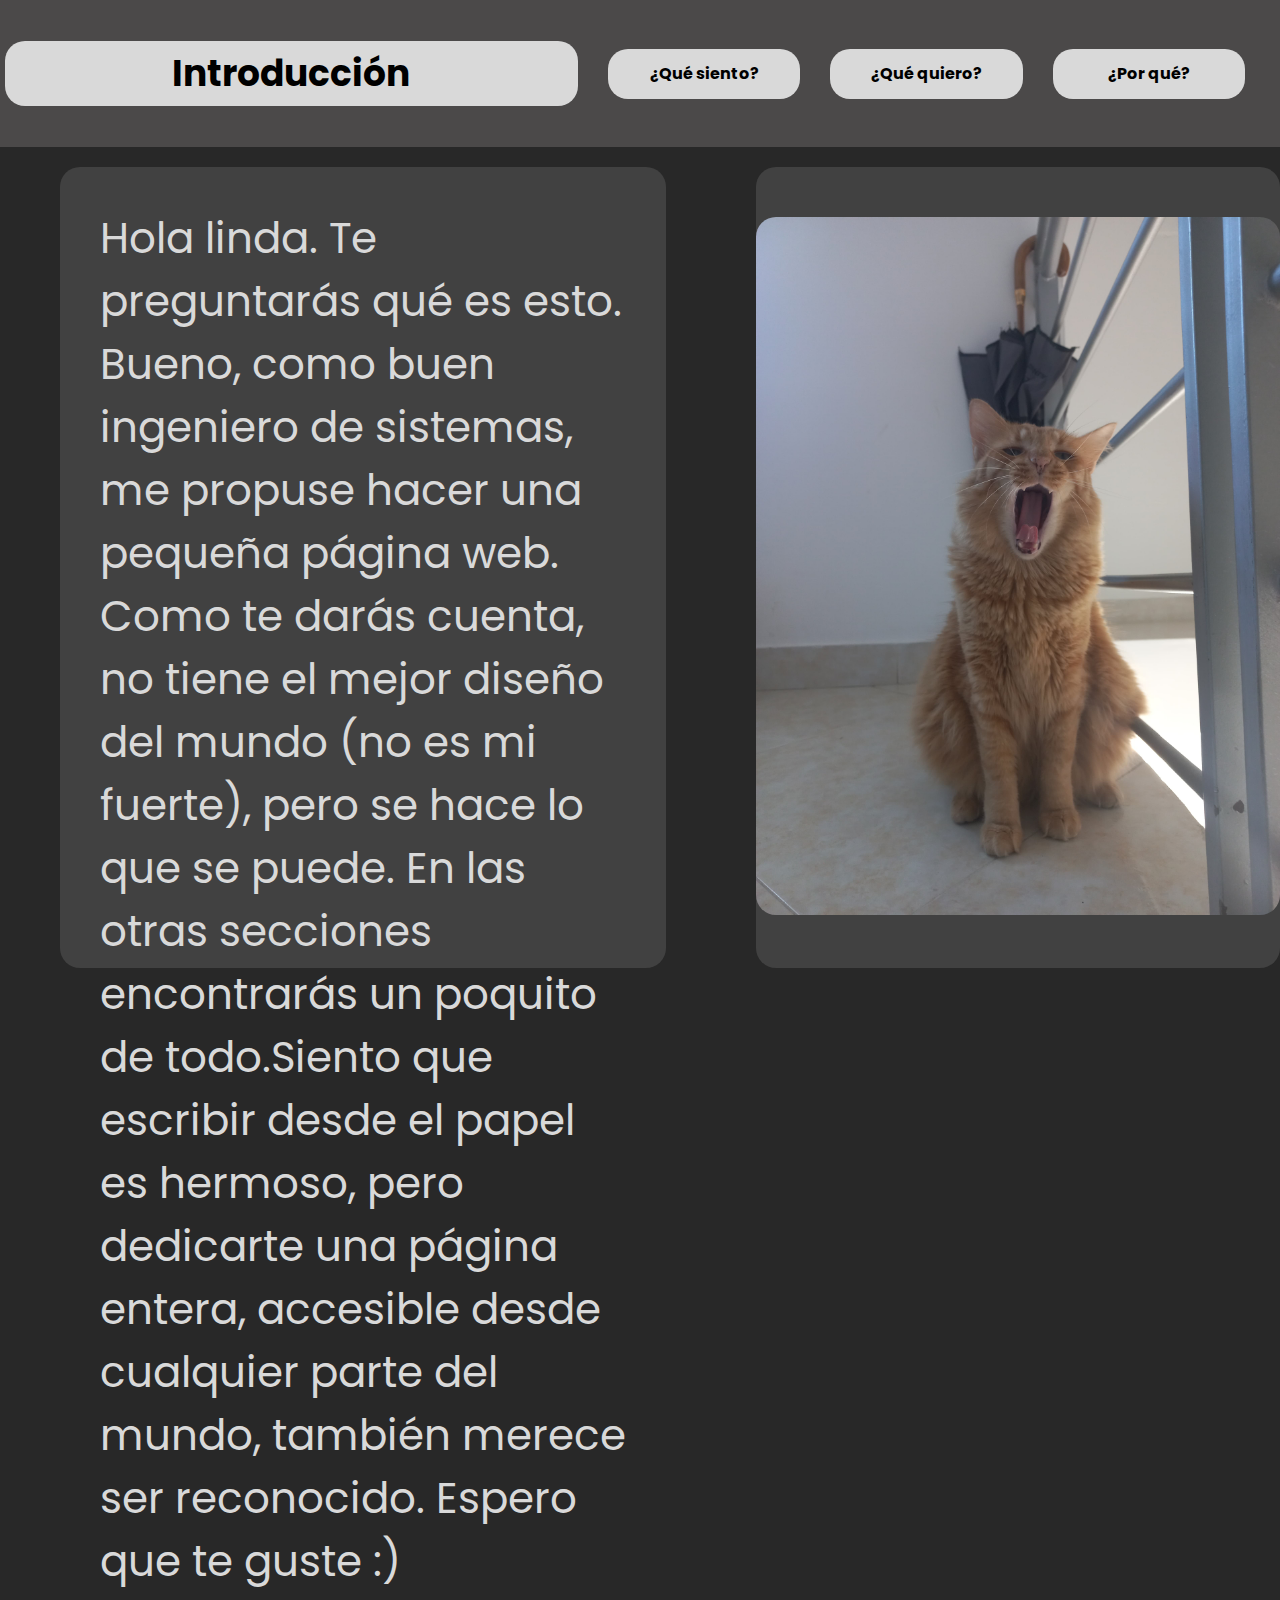
<file: index.html>
<!DOCTYPE html>
<html>
    <head>
        <title>Valeria</title>
        <link href="styles.css" rel="stylesheet">
        <link rel="preconnect" href="https://fonts.googleapis.com">
<link rel="preconnect" href="https://fonts.gstatic.com" crossorigin>
<link href="https://fonts.googleapis.com/css2?family=Poppins:ital,wght@0,100;0,200;0,300;0,400;0,500;0,600;0,700;0,800;0,900;1,100;1,200;1,300;1,400;1,500;1,600;1,700;1,800;1,900&display=swap" rel="stylesheet">
    </head>

    <body>
        <header>
            <p style="width: 658px; height: 65px; font-size: 36px;  background-color: #D9D9D9;
    border-radius: 20px; font-weight: bold; cursor: pointer;" class="cabeza">Introducción</p>
            <p style=" background-color: #D9D9D9;
    border-radius: 20px;    font-weight: 700;
    height: 50px;
    width: 221px; cursor: pointer;"class="cabeza" onclick="location.href='siento.html' ">¿Qué siento?</p>
            <p style=" background-color: #D9D9D9;
    border-radius: 20px;    font-weight: 700;
    height: 50px;
    width: 221px; cursor: pointer;"class="cabeza"onclick="location.href='quiero.html'">¿Qué quiero?</p>
            <p style=" background-color: #D9D9D9;
    border-radius: 20px;    font-weight: 700;
    height: 50px;
    width: 221px; cursor: pointer;"class="cabeza"onclick="location.href='por.html'">¿Por qué?</p>
        </header>
        <div id="contenedor2">
        <div id="contenedor1">
            <p style="font-size: 42px; margin: 20px; color: #D9D9D9; padding: 20px;">Hola linda. Te preguntarás qué es esto. Bueno, como buen ingeniero de sistemas, me propuse hacer una pequeña página web. Como te darás cuenta, no tiene el mejor diseño del mundo (no es mi fuerte), pero se hace lo que se puede. En las otras secciones encontrarás un poquito de todo.Siento que escribir desde el papel es hermoso, pero dedicarte una página entera, accesible desde cualquier parte del mundo, también merece ser reconocido. Espero que te guste :)</p> 
        </div>
        <div id="contenedor3">
            <img src="images/Imagen de WhatsApp 2025-06-05 a las 23.55.27_9da65804.jpg">
        </div>
        </div>
    </body>
</html>
</file>
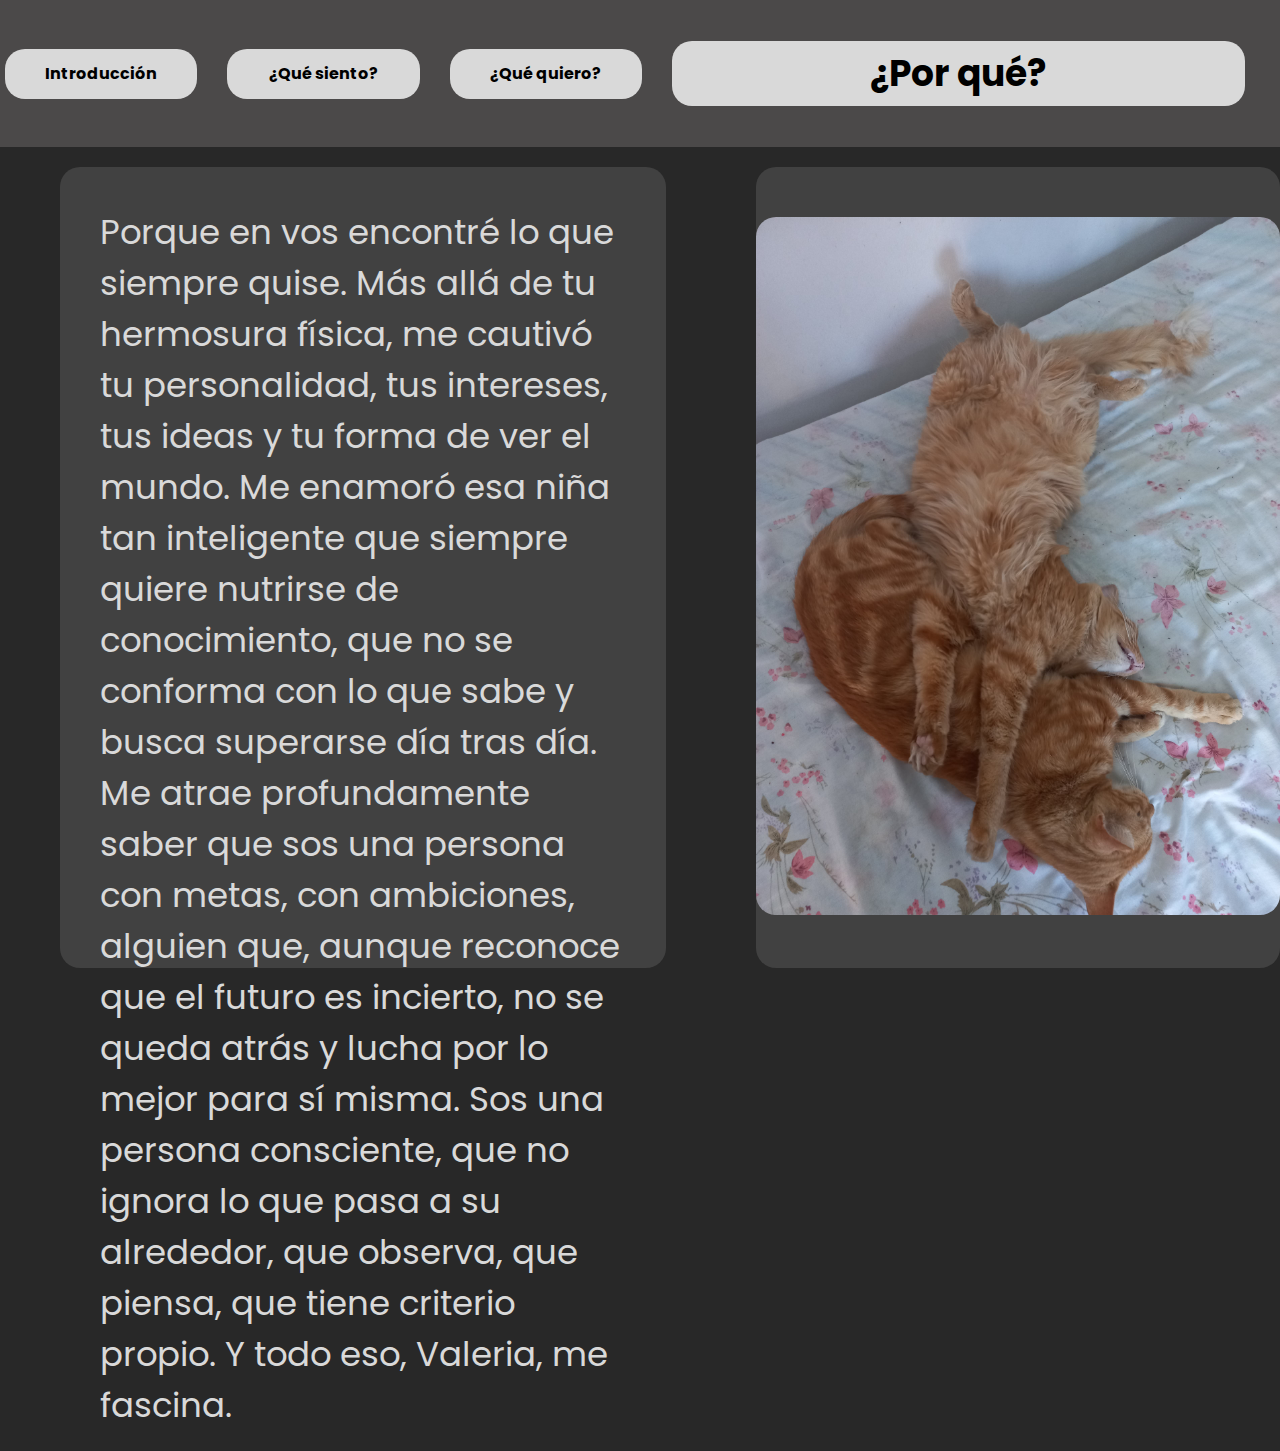
<file: por.html>
<!DOCTYPE html>
<html>
    <head>
        <title>Valeria</title>
        <link href="styles.css" rel="stylesheet">
        <link rel="preconnect" href="https://fonts.googleapis.com">
<link rel="preconnect" href="https://fonts.gstatic.com" crossorigin>
<link href="https://fonts.googleapis.com/css2?family=Poppins:ital,wght@0,100;0,200;0,300;0,400;0,500;0,600;0,700;0,800;0,900;1,100;1,200;1,300;1,400;1,500;1,600;1,700;1,800;1,900&display=swap" rel="stylesheet">
    </head>

    <body>
        <header>
            <p style=" background-color: #D9D9D9;
    border-radius: 20px;    font-weight: 700;
    height: 50px;
    width: 221px; cursor: pointer;"class="cabeza" onclick="location.href='index.html'">Introducción</p>
            <p  style=" background-color: #D9D9D9;
    border-radius: 20px;    font-weight: 700;
    height: 50px;
    width: 221px; cursor: pointer;"class="cabeza" onclick="location.href='siento.html'">¿Qué siento?</p>
            <p   style=" background-color: #D9D9D9;
    border-radius: 20px;    font-weight: 700;
    height: 50px;
    width: 221px; cursor: pointer;"class="cabeza" onclick="location.href='quiero.html'">¿Qué quiero?</p>
            <p style="width: 658px; height: 65px; font-size: 36px;  background-color: #D9D9D9;
    border-radius: 20px; font-weight: bold; cursor: pointer;" class="cabeza">¿Por qué?</p>
        </header>
        <div id="contenedor2">
        <div id="contenedor1">
            <p style="font-size: 34px; margin: 20px; color: #D9D9D9; padding: 20px;">Porque en vos encontré lo que siempre quise. Más allá de tu hermosura física, me cautivó tu personalidad, tus intereses, tus ideas y tu forma de ver el mundo. Me enamoró esa niña tan inteligente que siempre quiere nutrirse de conocimiento, que no se conforma con lo que sabe y busca superarse día tras día. Me atrae profundamente saber que sos una persona con metas, con ambiciones, alguien que, aunque reconoce que el futuro es incierto, no se queda atrás y lucha por lo mejor para sí misma. Sos una persona consciente, que no ignora lo que pasa a su alrededor, que observa, que piensa, que tiene criterio propio. Y todo eso, Valeria, me fascina.</p> 
        </div>
        <div id="contenedor3">
            <img src="images/Imagen de WhatsApp 2025-06-05 a las 23.55.26_675bb6c0.jpg">
        </div>
        </div>
    </body>
</html>
</file>
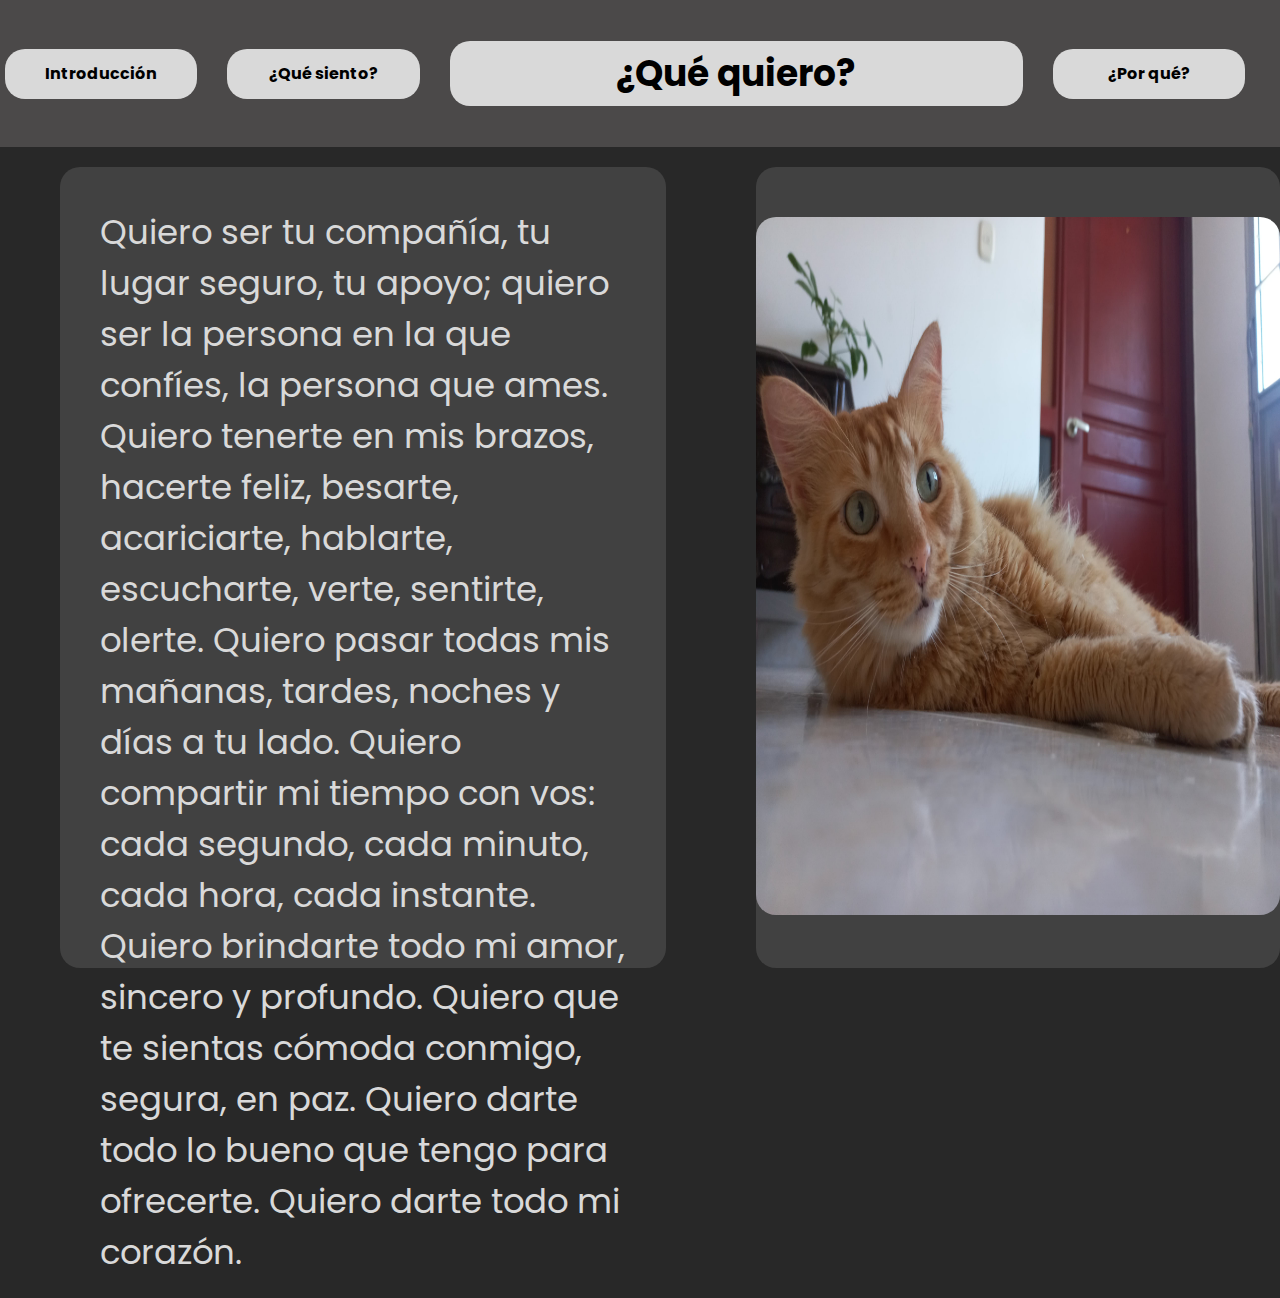
<file: quiero.html>
<!DOCTYPE html>
<html>
    <head>
        <title>Valeria</title>
        <link href="styles.css" rel="stylesheet">
        <link rel="preconnect" href="https://fonts.googleapis.com">
<link rel="preconnect" href="https://fonts.gstatic.com" crossorigin>
<link href="https://fonts.googleapis.com/css2?family=Poppins:ital,wght@0,100;0,200;0,300;0,400;0,500;0,600;0,700;0,800;0,900;1,100;1,200;1,300;1,400;1,500;1,600;1,700;1,800;1,900&display=swap" rel="stylesheet">
    </head>

    <body>
        <header>
            <p style=" background-color: #D9D9D9;
    border-radius: 20px;    font-weight: 700;
    height: 50px;
    width: 221px; cursor: pointer;"class="cabeza" onclick="location.href='index.html'">Introducción</p>
            <p  style=" background-color: #D9D9D9;
    border-radius: 20px;    font-weight: 700;
    height: 50px;
    width: 221px; cursor: pointer;"class="cabeza" onclick="location.href='siento.html'">¿Qué siento?</p>
            <p style="width: 658px; height: 65px; font-size: 36px;  background-color: #D9D9D9;
    border-radius: 20px; font-weight: bold; cursor: pointer;" class="cabeza">¿Qué quiero?</p>
            <p style=" background-color: #D9D9D9;
    border-radius: 20px;    font-weight: 700;
    height: 50px;
    width: 221px; cursor: pointer;"class="cabeza"onclick="location.href='por.html'">¿Por qué?</p>
        </header>
        <div id="contenedor2">
        <div id="contenedor1">
            <p style="font-size: 34px; margin: 20px; color: #D9D9D9; padding: 20px;">Quiero ser tu compañía, tu lugar seguro, tu apoyo; quiero ser la persona en la que confíes, la persona que ames. Quiero tenerte en mis brazos, hacerte feliz, besarte, acariciarte, hablarte, escucharte, verte, sentirte, olerte. Quiero pasar todas mis mañanas, tardes, noches y días a tu lado. Quiero compartir mi tiempo con vos: cada segundo, cada minuto, cada hora, cada instante. Quiero brindarte todo mi amor, sincero y profundo. Quiero que te sientas cómoda conmigo, segura, en paz. Quiero darte todo lo bueno que tengo para ofrecerte. Quiero darte todo mi corazón.</p> 
        </div>
        <div id="contenedor3">
            <img src="images/Imagen de WhatsApp 2025-06-05 a las 23.55.26_40a0ab71.jpg">
        </div>
        </div>
    </body>
</html>
</file>
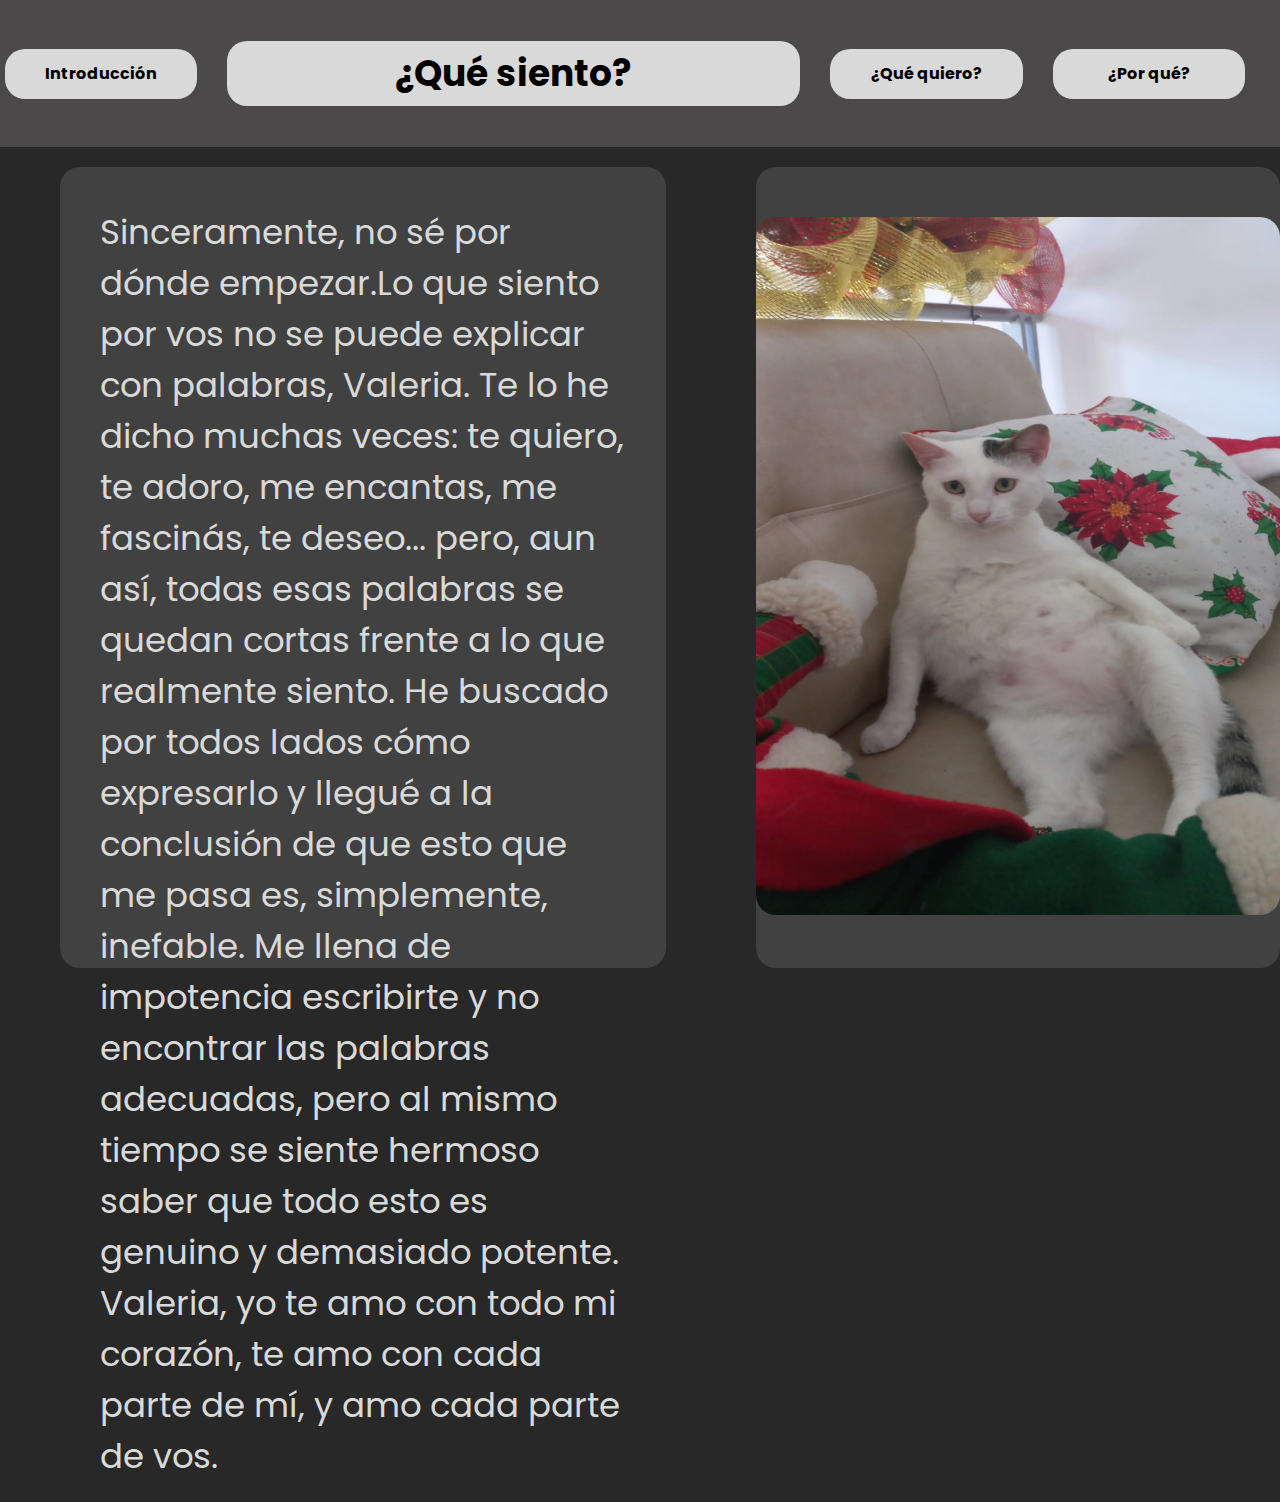
<file: siento.html>
<!DOCTYPE html>
<html>
    <head>
        <title>Valeria</title>
        <link href="styles.css" rel="stylesheet">
        <link rel="preconnect" href="https://fonts.googleapis.com">
<link rel="preconnect" href="https://fonts.gstatic.com" crossorigin>
<link href="https://fonts.googleapis.com/css2?family=Poppins:ital,wght@0,100;0,200;0,300;0,400;0,500;0,600;0,700;0,800;0,900;1,100;1,200;1,300;1,400;1,500;1,600;1,700;1,800;1,900&display=swap" rel="stylesheet">
    </head>

    <body>
        <header>
            <p style=" background-color: #D9D9D9;
    border-radius: 20px;    font-weight: 700;
    height: 50px;
    width: 221px; cursor: pointer;"class="cabeza" onclick="location.href='index.html'">Introducción</p>
            <p style="width: 658px; height: 65px; font-size: 36px;  background-color: #D9D9D9;
    border-radius: 20px; font-weight: bold; cursor: pointer;" class="cabeza">¿Qué siento?</p>
            <p style=" background-color: #D9D9D9;
    border-radius: 20px;    font-weight: 700;
    height: 50px;
    width: 221px; cursor: pointer;"class="cabeza"onclick="location.href='quiero.html'">¿Qué quiero?</p>
            <p style=" background-color: #D9D9D9;
    border-radius: 20px;    font-weight: 700;
    height: 50px;
    width: 221px; cursor: pointer;"class="cabeza"onclick="location.href='por.html'">¿Por qué?</p>
        </header>
        <div id="contenedor2">
        <div id="contenedor1">
            <p style="font-size: 34px; margin: 20px; color: #D9D9D9; padding: 20px;">Sinceramente, no sé por dónde empezar.Lo que siento por vos no se puede explicar con palabras, Valeria. Te lo he dicho muchas veces: te quiero, te adoro, me encantas, me fascinás, te deseo... pero, aun así, todas esas palabras se quedan cortas frente a lo que realmente siento.
He buscado por todos lados cómo expresarlo y llegué a la conclusión de que esto que me pasa es, simplemente, inefable. Me llena de impotencia escribirte y no encontrar las palabras adecuadas, pero al mismo tiempo se siente hermoso saber que todo esto es genuino y demasiado potente.
Valeria, yo te amo con todo mi corazón, te amo con cada parte de mí, y amo cada parte de vos.</p> 
        </div>
        <div id="contenedor3">
            <img src="images/Imagen de WhatsApp 2025-06-05 a las 23.55.27_f3ae4860.jpg">
        </div>
        </div>
    </body>
</html>
</file>
<file: styles.css>
body {
    background-color: #282828;
    padding: 0%;
    margin: 0%;
}

header {
    display: flex;
    background-color: #4B4949;
    padding: 5px;
    text-align: center;
    justify-content: center;
    align-items: center;
    justify-items: center;
}





p {
    font-family: "Poppins";

    
    margin-right: 30px;
   
    
    display: flex;
    align-items: center;
    justify-content: center;
}

.cabeza:hover {
    box-shadow: 8px 5px 10px 1px rgba(0, 0, 0, 0.56);
    transition: ease-in-out 0.1s;
}

#contenedor1 {
    height: 801px;
    width: 1098px;
    position: relative;
    x: -728px;
    y: -346px;
    background-color: #414141;
    margin: 20px;
    border-radius: 20px;
    margin-left: 60px;
}

#contenedor2 {
    display: flex;
}

#contenedor3 {
    height: 801px;
    width: 610px;
    background-color: #414141;
    margin-left: 70px;
    margin-top: 20px;
    border-radius: 20px;
    align-content: center;
    text-align: center;
    border-radius: 20px;
}

img {
    height: 698px;
    width: 524px;
    border-radius: 20px;
}
</file>
